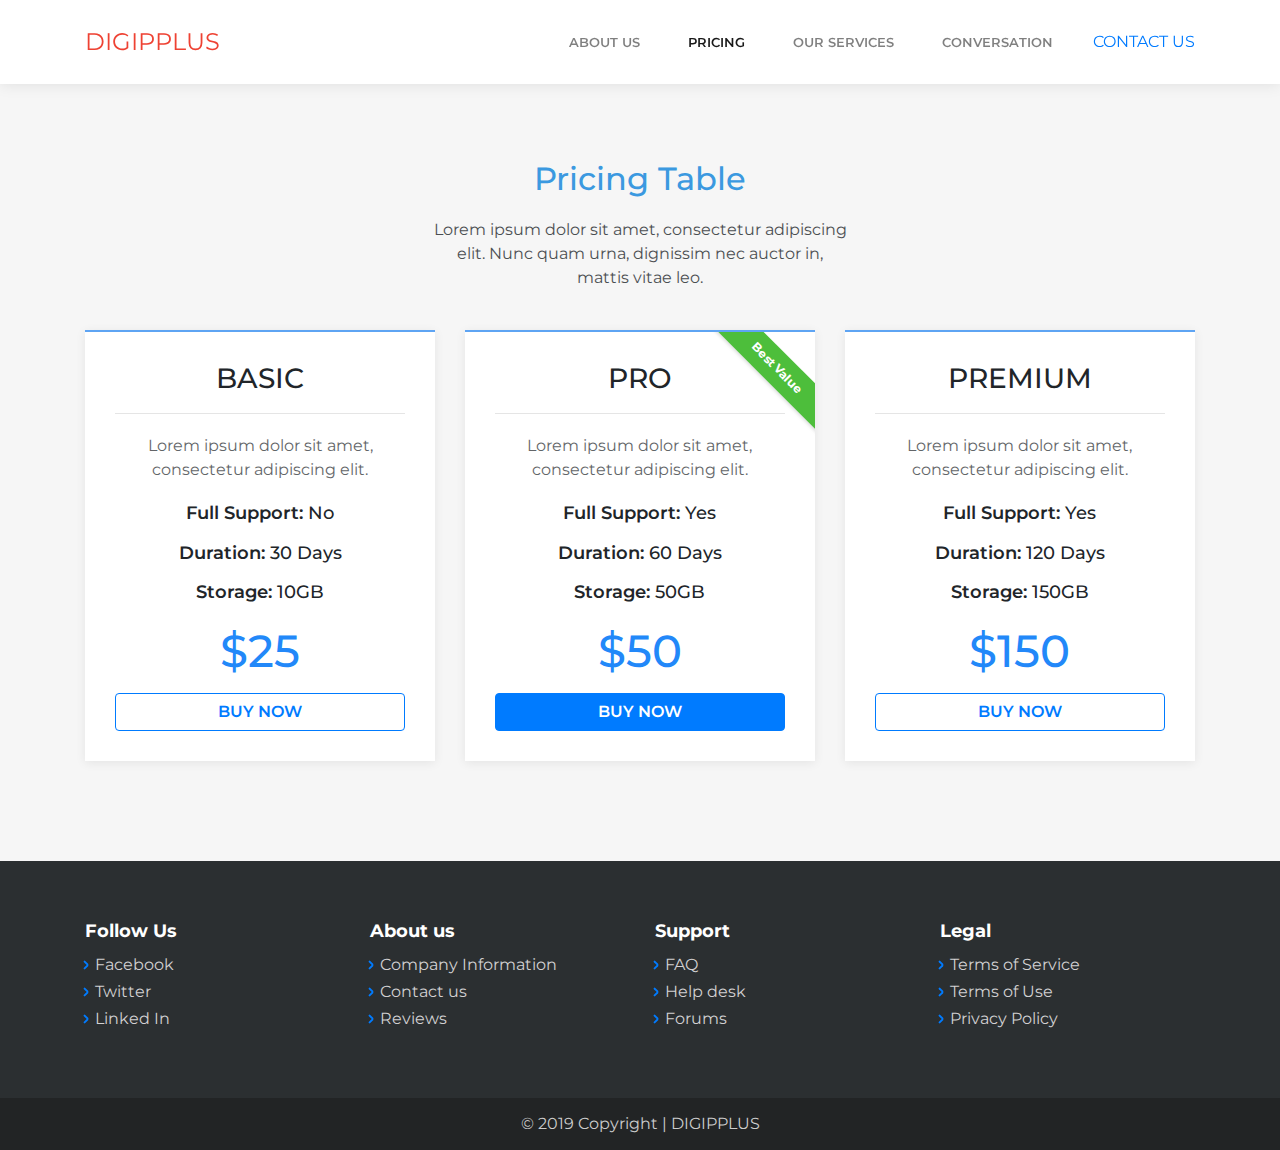
<file: pricing.html>
<!DOCTYPE html>
<html>

<head>
    <meta charset="utf-8">
    <meta name="viewport" content="width=device-width, initial-scale=1.0">
    <title>Pricing - Brand</title>
    <link rel="stylesheet" href="assets/bootstrap/css/bootstrap.min.css">
    <link rel="stylesheet" href="https://fonts.googleapis.com/css?family=Montserrat:400,400i,700,700i,600,600i">
    <link rel="stylesheet" href="assets/fonts/font-awesome.min.css">
    <link rel="stylesheet" href="assets/fonts/material-icons.min.css">
    <link rel="stylesheet" href="assets/fonts/simple-line-icons.min.css">
    <link rel="stylesheet" href="https://fonts.googleapis.com/css?family=Poppins:400,500">
    <link rel="stylesheet" href="assets/css/-Team-Rotating-Cards-BS4-.css">
    <link rel="stylesheet" href="assets/css/Bold-BS4-Cards-with-Hover-Effect-74.css">
    <link rel="stylesheet" href="assets/css/Bold-BS4-Cards-with-Hover-Effect-74.css">
    <link rel="stylesheet" href="assets/css/button.css">
    <link rel="stylesheet" href="assets/css/image.css">
    <link rel="stylesheet" href="assets/css/Network-Particles-Hero.css">
    <link rel="stylesheet" href="assets/css/untitled.css">
<!-- Hotjar Tracking Code for samyakgaur.netlify.com -->
<script>
    (function(h,o,t,j,a,r){
        h.hj=h.hj||function(){(h.hj.q=h.hj.q||[]).push(arguments)};
        h._hjSettings={hjid:1322705,hjsv:6};
        a=o.getElementsByTagName('head')[0];
        r=o.createElement('script');r.async=1;
        r.src=t+h._hjSettings.hjid+j+h._hjSettings.hjsv;
        a.appendChild(r);
    })(window,document,'https://static.hotjar.com/c/hotjar-','.js?sv=');
</script>
</head>

<body>
    <nav class="navbar navbar-light navbar-expand-lg fixed-top bg-white clean-navbar">
        <div class="container"><a class="navbar-brand logo" href="index.html" style="color:rgb(238,66,51);">DIGIPPLUS</a><button class="navbar-toggler" data-toggle="collapse" data-target="#navcol-1"><span class="sr-only">Toggle navigation</span><span class="navbar-toggler-icon"></span></button>
            <div
                class="collapse navbar-collapse" id="navcol-1">
                <ul class="nav navbar-nav ml-auto">
                    <li class="nav-item" role="presentation"><a class="nav-link">About Us</a></li>
                    <li class="nav-item" role="presentation"><a class="nav-link active" href="pricing.html">Pricing</a></li>
                    <li class="nav-item" role="presentation"><a class="nav-link">Our Services</a></li>
                    <li class="nav-item" role="presentation"><a class="nav-link">Conversation</a></li>
                </ul><a href="#">CONTACT US</a></div>
        </div>
    </nav>
    <main class="page pricing-table-page">
        <section class="clean-block clean-pricing dark">
            <div class="container">
                <div class="block-heading">
                    <h2 class="text-info">Pricing Table</h2>
                    <p>Lorem ipsum dolor sit amet, consectetur adipiscing elit. Nunc quam urna, dignissim nec auctor in, mattis vitae leo.</p>
                </div>
                <div class="row justify-content-center">
                    <div class="col-md-5 col-lg-4">
                        <div class="clean-pricing-item">
                            <div class="heading">
                                <h3>BASIC</h3>
                            </div>
                            <p>Lorem ipsum dolor sit amet, consectetur adipiscing elit.</p>
                            <div class="features">
                                <h4><span class="feature">Full Support:&nbsp;</span><span>No</span></h4>
                                <h4><span class="feature">Duration:&nbsp;</span><span>30 Days</span></h4>
                                <h4><span class="feature">Storage:&nbsp;</span><span>10GB</span></h4>
                            </div>
                            <div class="price">
                                <h4>$25</h4>
                            </div><button class="btn btn-outline-primary btn-block" type="button">BUY NOW</button></div>
                    </div>
                    <div class="col-md-5 col-lg-4">
                        <div class="clean-pricing-item">
                            <div class="ribbon"><span>Best Value</span></div>
                            <div class="heading">
                                <h3>PRO</h3>
                            </div>
                            <p>Lorem ipsum dolor sit amet, consectetur adipiscing elit.</p>
                            <div class="features">
                                <h4><span class="feature">Full Support:&nbsp;</span><span>Yes</span></h4>
                                <h4><span class="feature">Duration:&nbsp;</span><span>60 Days</span></h4>
                                <h4><span class="feature">Storage:&nbsp;</span><span>50GB</span></h4>
                            </div>
                            <div class="price">
                                <h4>$50</h4>
                            </div><button class="btn btn-primary btn-block" type="button">BUY NOW</button></div>
                    </div>
                    <div class="col-md-5 col-lg-4">
                        <div class="clean-pricing-item">
                            <div class="heading">
                                <h3>PREMIUM</h3>
                            </div>
                            <p>Lorem ipsum dolor sit amet, consectetur adipiscing elit.</p>
                            <div class="features">
                                <h4><span class="feature">Full Support:&nbsp;</span><span>Yes</span></h4>
                                <h4><span class="feature">Duration:&nbsp;</span><span>120 Days</span></h4>
                                <h4><span class="feature">Storage:&nbsp;</span><span>150GB</span></h4>
                            </div>
                            <div class="price">
                                <h4>$150</h4>
                            </div><button class="btn btn-outline-primary btn-block" type="button">BUY NOW</button></div>
                    </div>
                </div>
            </div>
        </section>
    </main>
    <footer class="page-footer dark">
        <div class="container">
            <div class="row">
                <div class="col-sm-3">
                    <h5>Follow Us</h5>
                    <ul>
                        <li><a href="#">Facebook</a></li>
                        <li><a href="#">Twitter</a></li>
                        <li><a href="#">Linked In</a></li>
                    </ul>
                </div>
                <div class="col-sm-3">
                    <h5>About us</h5>
                    <ul>
                        <li><a href="#">Company Information</a></li>
                        <li><a href="#">Contact us</a></li>
                        <li><a href="#">Reviews</a></li>
                    </ul>
                </div>
                <div class="col-sm-3">
                    <h5>Support</h5>
                    <ul>
                        <li><a href="#">FAQ</a></li>
                        <li><a href="#">Help desk</a></li>
                        <li><a href="#">Forums</a></li>
                    </ul>
                </div>
                <div class="col-sm-3">
                    <h5>Legal</h5>
                    <ul>
                        <li><a href="#">Terms of Service</a></li>
                        <li><a href="#">Terms of Use</a></li>
                        <li><a href="#">Privacy Policy</a></li>
                    </ul>
                </div>
            </div>
        </div>
        <div class="footer-copyright">
            <p>© 2019 Copyright | DIGIPPLUS</p>
        </div>
    </footer>
    <script src="assets/js/jquery.min.js"></script>
    <script src="assets/bootstrap/js/bootstrap.min.js"></script>
    <script src="assets/js/theme.js"></script>
</body>

</html>
</file>
<file: assets/css/-Team-Rotating-Cards-BS4-.css>
.card-container-imagia {
  -webkit-perspective:1500px;
  -moz-perspective:1500px;
  -o-perspective:1500px;
  perspective:1500px;
  margin-bottom:30px;
}

.card-container-imagia:hover .card-imagia:not(.off) {
  -webkit-transform:rotateY( 180deg );
  -moz-transform:rotateY( 180deg );
  -o-transform:rotateY( 180deg );
  transform:rotateY( 180deg );
}

.card-imagia {
  -webkit-transition:-webkit-transform .5s;
  -moz-transition:-moz-transform .5s;
  -o-transition:-o-transform .5s;
  transition:transform .5s;
  -webkit-transform-style:preserve-3d;
  -moz-transform-style:preserve-3d;
  -o-transform-style:preserve-3d;
  transform-style:preserve-3d;
  position:relative;
}

.front-imagia, .back-imagia {
  -webkit-backface-visibility:hidden;
  -moz-backface-visibility:hidden;
  -o-backface-visibility:hidden;
  backface-visibility:hidden;
  position:absolute;
  top:0;
  left:0;
  background-color:#FFF;
  box-shadow:0 0 15px 0 rgba(0, 0, 0, 0.1);
  padding-bottom:45px;
}

.front-imagia {
  z-index:2;
}

.back-imagia {
  -webkit-transform:rotateY( 180deg );
  -moz-transform:rotateY( 180deg );
  -o-transform:rotateY( 180deg );
  transform:rotateY( 180deg );
  z-index:3;
}

.card-container-imagia, .front-imagia, .back-imagia {
  width:100%;
  height:420px;
  border-radius:4px;
}

.card-imagia .cover-imagia {
  height:120px;
  overflow:hidden;
  border-radius:4px 4px 0 0;
}

.card-imagia .cover-imagia.cover-gradient {
  background:#ffffff;
  background-image:radial-gradient(circle at 50% 100% , #ADCACE 0%, #89BECE 33%, #34A1C8 66%, #036EAD 100%);
}

.card-imagia .user-imagia {
  margin:-65px auto 0;
  width:120px;
}

.card-imagia .user-imagia img {
  border:5px solid #fff;
}

.card-imagia .footer-imagia {
  bottom:0;
  border-top:1px solid #eeeeee;
}

.btn:not(:disabled):not(.disabled):hover {
  background-color:#FFD24F!important;
}
</file>
<file: assets/css/Bold-BS4-Cards-with-Hover-Effect-74.css>
.box {
  position:relative;
  overflow:hidden;
  box-shadow:0 0 5px #555;
}

.box img {
  width:100%;
  height:auto;
}

.box .box-heading {
  width:90%;
  position:absolute;
  bottom:25px;
  left:5%;
  background:rgba(80, 230, 0,0.8);
  padding:10px 60px 10px 25px;
  color:#fff;
  transition:all 0.3s ease 0s;
}

.box:hover .box-heading {
  left:100%;
}

.box .box-heading:after {
  content:"\f105";
  font-family:fontawesome;
  width:40px;
  height:40px;
  line-height:40px;
  position:absolute;
  top:13px;
  right:11px;
  background:#333;
  font-size:30px;
  color:#fff;
  text-align:center;
}

.box .title {
  margin:0;
  font-size:18px;
  font-weight:bold;
}

.box .post {
  display:block;
  font-size:14px;
  color:#fff;
  text-transform:capitalize;
  margin-top:5px;
}

.box .boxContent {
  width:100%;
  height:100%;
  position:absolute;
  top:0;
  left:-100%;
  padding:30px 35px;
  background:rgba(80, 230, 0,0.8);
  transition:all 0.3s ease 0s;
}

.box:hover .boxContent {
  left:0;
}

.box .description {
  font-size:14px;
  color:#fff;
  line-height:25px;
}

.box .read {
  display:inline-block;
  padding:10px 20px;
  background:#333;
  font-size:14px;
  font-weight:700;
  color:#fff;
  margin-top:20px;
  transition:all 0.3s ease 0s;
}

.box .read:hover {
  text-decoration:none;
  background:#333;
  color:#50E600;
}

.box .read i {
  font-size:20px;
  font-weight:700;
  margin-left:10px;
}

@media only screen and (max-width: 990px) {
  .box {
    margin-bottom:20px;
  }
}

@media only screen and (max-width: 479px) {
  .box .boxContent {
    padding:10px;
  }
}

@media only screen and (max-width: 479px) {
  .box .read {
    margin-top:10px;
  }
}
</file>
<file: assets/css/button.css>
.spot {
  position:absolute;
  width:100%;
  height:100%;
  top:0;
  left:0;
}

.svg-wrapper {
  margin-top:0;
  position:relative;
  width:150px;
  height:40px;
  display:inline-block;
  border-radius:3px;
  margin-left:5px;
  margin-right:5px;
}

#shape {
  stroke-width:6px;
  fill:transparent;
  stroke:#00B2EE;
  stroke-dasharray:85 400;
  stroke-dashoffset:-220;
  transition:1s all ease;
}

#text {
  margin-top:-35px;
  text-align:center;
}

#text a {
  color:black;
  text-decoration:none;
  font-weight:100;
  font-size:0.9em;
}

.svg-wrapper:hover #shape {
  stroke-dasharray:50 0;
  stroke-width:3px;
  stroke-dashoffset:0;
  stroke:#00B2EE;
}

.img-thumbnail {
  border-radius:0rem!important;
  border:0px!important;
}
</file>
<file: assets/css/Network-Particles-Hero.css>
.jumbotron.jumbotron-main {
  height:100%;
  width:100%;
  font-family:'Roboto', sans-serif;
  color:#fff;
  padding-top:0;
  padding-bottom:0;
  position:relative;
  margin:0;
  border-width:20px!important;
  border-color:black!important;
}

#particles-js {
  position:absolute;
  width:100%;
  height:100vh;
  background-image:url("vector.jpg");
  background-repeat:no-repeat;
  background-size:cover;
  background-position:50% 50%;
  /*background:#6819e8;*/
  /*background:-moz-linear-gradient(left, #6819e8 0%, #7437d0 35%, #615fde 68%, #6980f2 100%);*/
  /*background:-webkit-linear-gradient(left, #6819e8 0%,#7437d0 35%,#615fde 68%,#6980f2 100%);*/
  /*background:linear-gradient(to right, #6819e8 0%,#7437d0 35%,#615fde 68%,#6980f2 100%);*/
  /*filter:progid:DXImageTransform.Microsoft.gradient( startColorstr='#6819e8', endColorstr='#6980f2',GradientType=1 );*/
}

.center-vertically {
  display:table-cell;
  vertical-align:middle;
  height:100%;
}

.center-vertically-holder {
  display:table;
  height:100%;
}

#hero-title {
  font-size:63px;
  font-weight:bold;
  text-shadow:1px 3px 5px #111;
}

#hero-subtitle {
  max-width:600px;
  margin:0 auto;
  font-size:17px;
  font-family:Poppins, sans-serif;
  font-weight:400;
  font-style:normal;
}

#hero-btn {
  margin-top:73px;
  padding-top:8px;
  padding-bottom:8px;
  padding-right:20px;
  padding-left:20px;
  font-size:16px;
  background-color:rgb(255,92,0);
}

.btn-primary:not(:disabled):not(.disabled).active:focus, .btn-primary:not(:disabled):not(.disabled):active:focus, .show > .btn-primary.dropdown-toggle:focus {
  box-shadow:0 0 0 .2rem rgb(225,82,1);
}

.btn-primary:not(:disabled):not(.disabled).active, .btn-primary:not(:disabled):not(.disabled):active, .show > .btn-primary.dropdown-toggle {
  color:#fff;
  background-color:#ff5c00;
  border-color:#ff8a00;
}

.btn-primary:not(:disabled):not(.disabled).active, .btn-primary:not(:disabled):not(.disabled):active, .show > .btn-primary.dropdown-toggle {
  color:#fff;
  background-color:#ff5c00;
  border-color:#ff5c00;
}
</file>
<file: assets/css/untitled.css>
.navbar-light .navbar-nav .nav-link:focus, .navbar-light .navbar-nav .nav-link:hover {
  color:#FFD27F;
}

.btn-outline-primary:not(:disabled):not(.disabled).active, .btn-outline-primary:not(:disabled):not(.disabled):active, .show > .btn-outline-primary.dropdown-toggle {
  color:#fff;
  background-color:#007bff;
  border-color:#007bff;
}

.btn-outline-primary:not(:disabled):not(.disabled).active, .btn-outline-primary:not(:disabled):not(.disabled):active, .show > .btn-outline-primary.dropdown-toggle {
  color:#fff;
  background-color:#007bff;
  border-color:#007bff;
}
</file>
<file: assets/css/image.css>
.hero-bkg-animated {
  background:gray url(../../assets/img/image8.jpg) repeat 0 0;
  width:100%;
  margin:0;
  text-align:center;
  height:100px;
  padding-top:30px;
  padding-left:30px;
  color:black;
  box-sizing:border-box;
  -webkit-animation:slide 20s linear infinite;
}

.hero-bkg-animated h1 {
  font-family:sans-serif;
}

.textcss {
  opacity:1.0!important;
}
</file>
